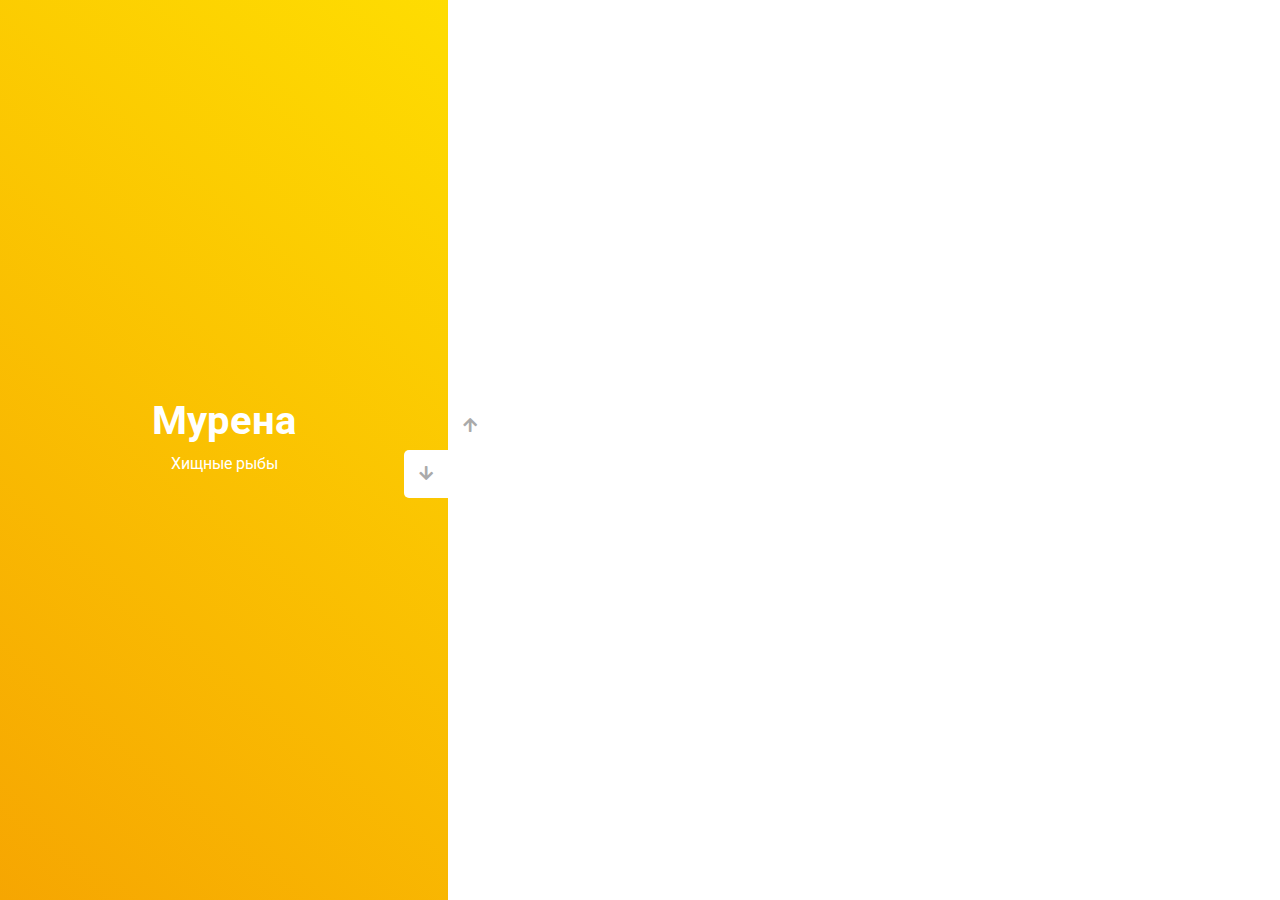
<file: Marathon/marathon-urok-3/index.html>
<!DOCTYPE html>
<html lang="en">
  <head>
    <meta charset="UTF-8" />
    <meta name="viewport" content="width=device-width, initial-scale=1.0" />
    <link
      rel="stylesheet"
      href="https://cdnjs.cloudflare.com/ajax/libs/font-awesome/5.15.1/css/all.min.css"
    />
    <link rel="stylesheet" href="style.css" />
    <title>Слайдер | Проект 3</title>
  </head>
  <body>
    <div class="container">
      <div class="sidebar">
        <div
          style="
            background: linear-gradient(229.99deg, #b0e7ea -26%, #bde4e8 145%);
          "
        >
          <h1 class="fish-old">Геликоприон</h1>
          <p class="fish-old">Вымершие хищные рыбы</p>
        </div>

        <div
                style="
            background: linear-gradient(215.32deg, #f90306 -1%, #9e0706 124%);
          "
        >
          <h1>Скорпена</h1>
          <p>Хищные рыбы</p>
        </div>

        <div
                style="
            background: linear-gradient(221.87deg, #2d666e 1%, #05170a 128%);
          "
        >
          <h1>Барракуда</h1>
          <p>Хищные рыбы</p>
        </div>

        <div
                style="
            background: linear-gradient(215.32deg, #08293b -1%, #010504 124%);
          "
        >
          <h1>Рыба-меч</h1>
          <p>Хищные рыбы</p>
        </div>

        <div
          style="
            background: linear-gradient(220.16deg, #ffe101 -8%, #f39102 138%);
          "
        >
          <h1>Мурена</h1>
          <p>Хищные рыбы</p>
        </div>
      </div>
      <div class="main-slide">
        <div
          style="
            background-image: url('https://funart.pro/uploads/posts/2021-10/1633884685_52-funart-pro-p-sablezub-riba-zhivotnie-krasivo-foto-54.jpg');
          "
        ></div>
        <div
                style="
            background-image: url('https://activefisher.net/wp-content/uploads/b/9/2/b92c5ca7c684042d3fefb351ee95e827.jpg');
          "
        ></div>
        <div
          style="
            background-image: url('https://fs.tonkosti.ru/74/b0/74b0gphdui048c4o8ggws88g0.jpg');
          "
        ></div>
        <div
          style="
            background-image: url('http://faunazoo.ru/wp-content/uploads/2018/04/%D0%A1%D0%BA%D0%BE%D1%80%D0%BF%D0%B5%D0%BD%D0%B0.jpg');
          "
        ></div>
        <div
          style="
            background-image: url('http://img-fotki.yandex.ru/get/6733/137106206.57f/0_130e7d_c282aa22_orig.jpg');
          "
        ></div>
      </div>
      <div class="controls">
        <button class="down-button">
          <i class="fas fa-arrow-down"></i>
        </button>
        <button class="up-button">
          <i class="fas fa-arrow-up"></i>
        </button>
      </div>
    </div>
  <script src="app.js"></script>
  </body>
</html>
</file>
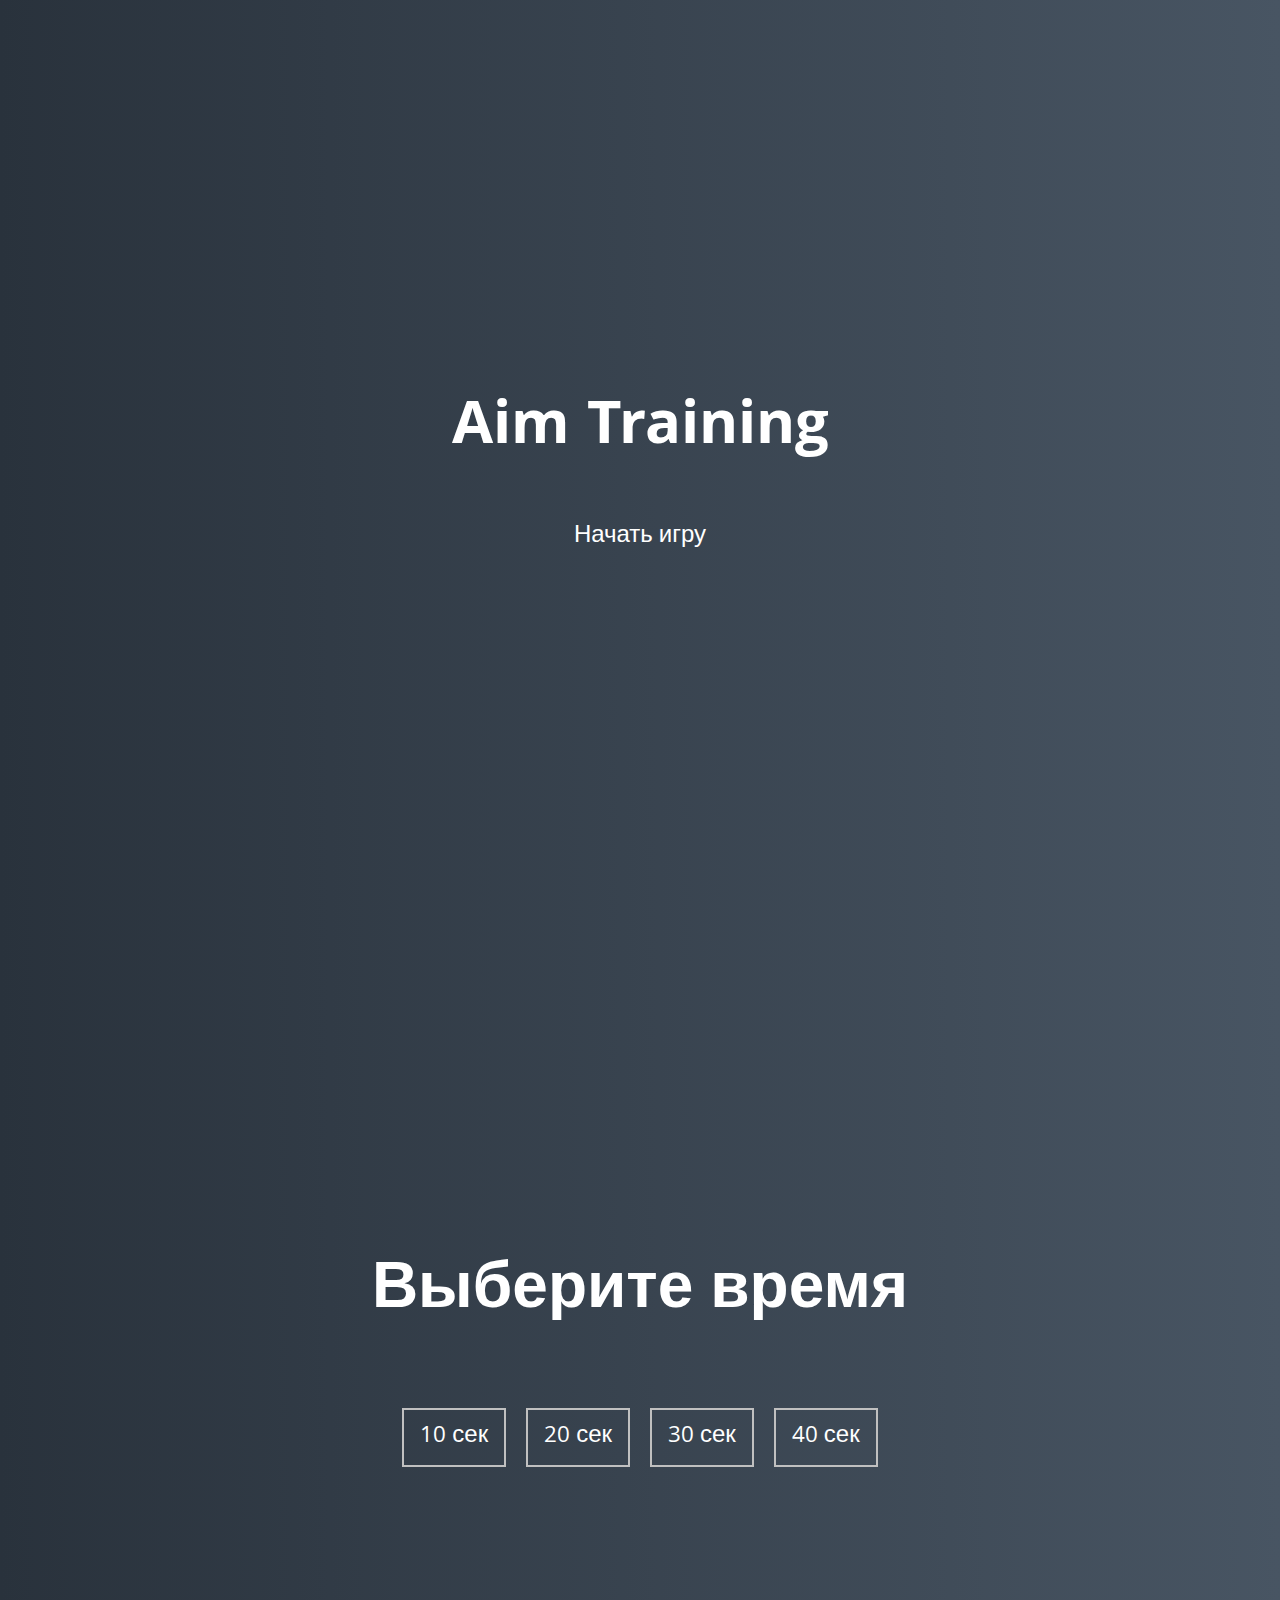
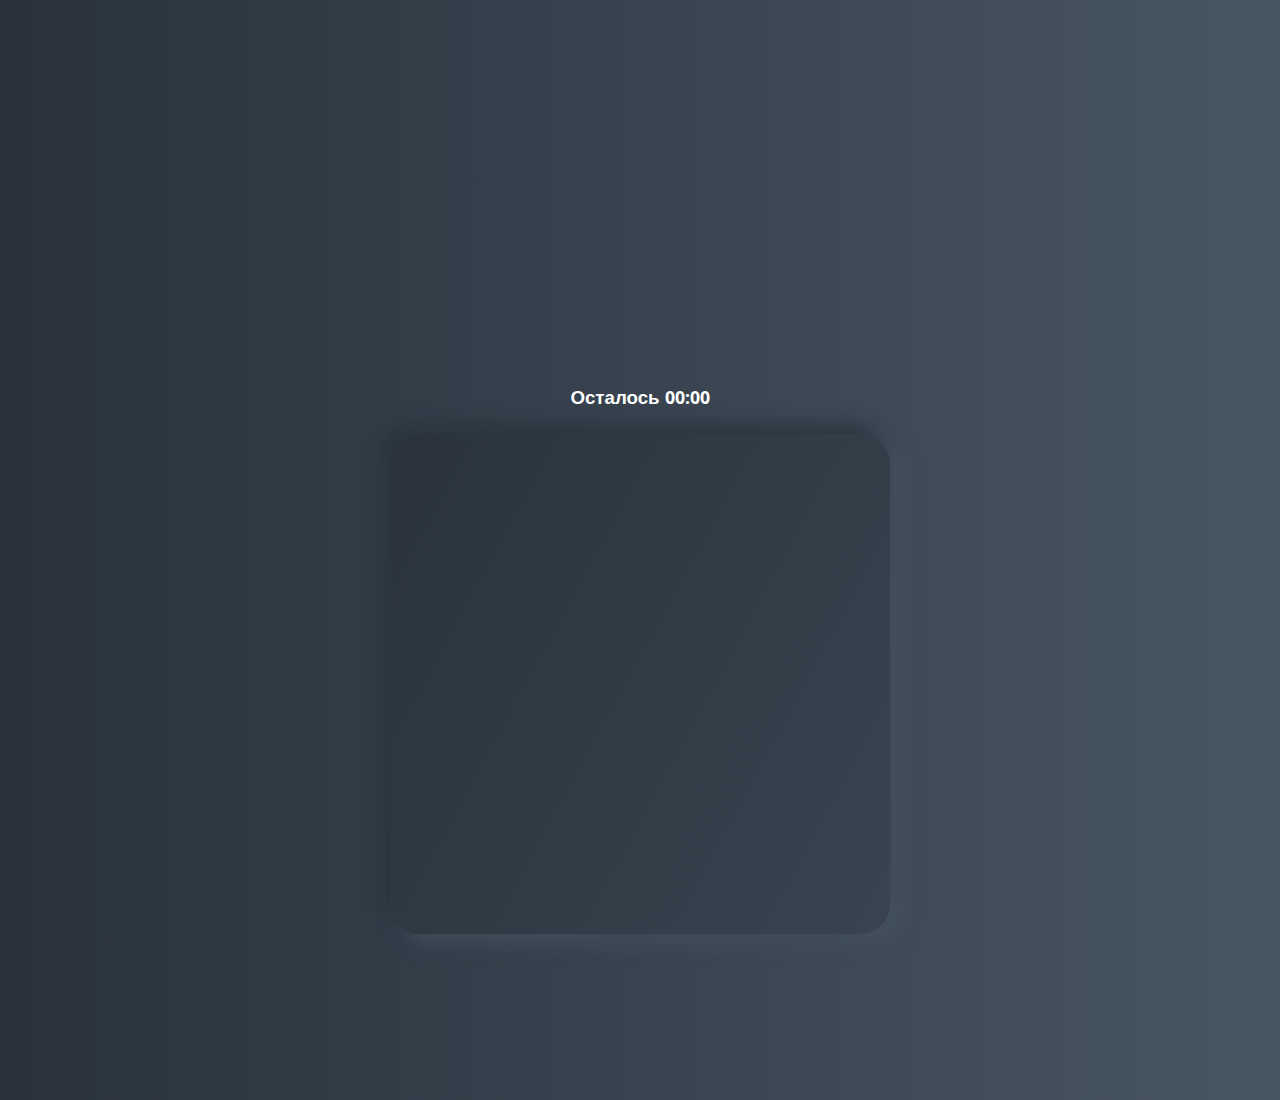
<file: Marathon/marathon-urok-5/index.html>
<!DOCTYPE html>
<html lang="en">
  <head>
    <meta charset="UTF-8" />
    <meta name="viewport" content="width=device-width, initial-scale=1.0" />
    <link rel="stylesheet" href="styles.css" />
    <title>Aim Training | Проект 5</title>
  </head>
  <body>
    <div class="screen">
      <h1>Aim Training</h1>
      <a href="#" class="start" id="start">Начать игру</a>
    </div>

    <div class="screen">
      <h1>Выберите время</h1>
      <ul class="time-list" id="time-list">
        <li>
          <button class="time-btn" data-time="10">
            10 сек
          </button>
        </li>
        <li>
          <button class="time-btn" data-time="20">
            20 сек
          </button>
        </li>
        <li>
          <button class="time-btn" data-time="30">
            30 сек
          </button>
        </li>
        <li>
          <button class="time-btn" data-time="40">
            40 сек
          </button>
        </li>
      </ul>
    </div>

    <div class="screen">
      <h3>Осталось <span id="time">00:00</span></h3>
      <div class="board" id="board"></div>
    </div>
  <script src="app.js"></script>
  </body>
</html>
</file>
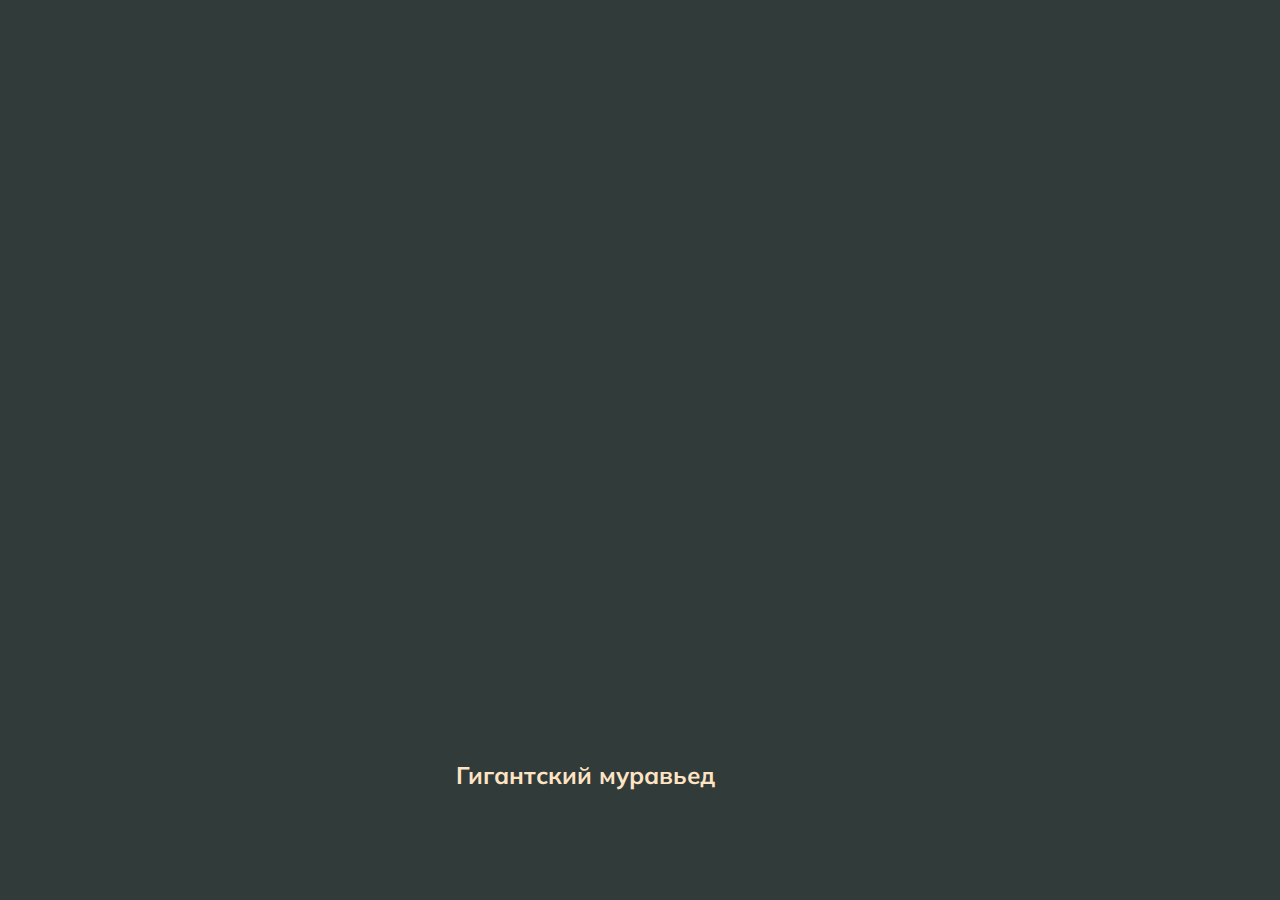
<file: Marathon/marathon-urok-1/01/index.html>
<!DOCTYPE html>
<html lang="en">
<head>
  <meta charset="UTF-8" />
  <meta name="viewport" content="width=device-width, initial-scale=1.0" />
  <link rel="stylesheet" href="styles.css" />
  <title>Карточки | Проект 1</title>
</head>
<body>
<div class="container">
  <div
      class="slide"
      style="background-image: url('https://s10.stc.all.kpcdn.net/family/wp-content/uploads/2022/12/top-ehkzoticheskie-zhivotnye-dlya-doma-960h540-960x540.jpg');"
  >
    <h3>Енот</h3>
  </div>
  <div
      class="slide"
      style="
          background-image: url('https://s14.stc.all.kpcdn.net/family/wp-content/uploads/2022/12/photo-ehkzoticheskie-zhivotnye-dlya-doma-05-630x368-1.jpg');
        "
  >
    <h3>Полосатый скунс</h3>
  </div>
  <div
      class="slide"
      style="
          background-image: url('https://s12.stc.all.kpcdn.net/family/wp-content/uploads/2022/12/photo-ehkzoticheskie-zhivotnye-dlya-doma-04-630x368-1.jpg');
        "
  >
    <h3>Медленный лори</h3>
  </div>
  <div
      class="slide"
      style="
          background-image: url('https://s6.stc.all.kpcdn.net/family/wp-content/uploads/2022/12/photo-ehkzoticheskie-zhivotnye-dlya-doma-01-630x368-1.jpg');
        "
  >
    <h3>Фенек</h3>
  </div>
  <div
      class="slide active"
      style="
          background-image: url('https://s7.stc.all.kpcdn.net/family/wp-content/uploads/2022/12/photo-ehkzoticheskie-zhivotnye-dlya-doma-06-630x368-1.jpg');
        "
  >
    <h3>Гигантский муравьед</h3>
  </div>
</div>
<script src="app.js"></script>
</body>
</html>
</file>
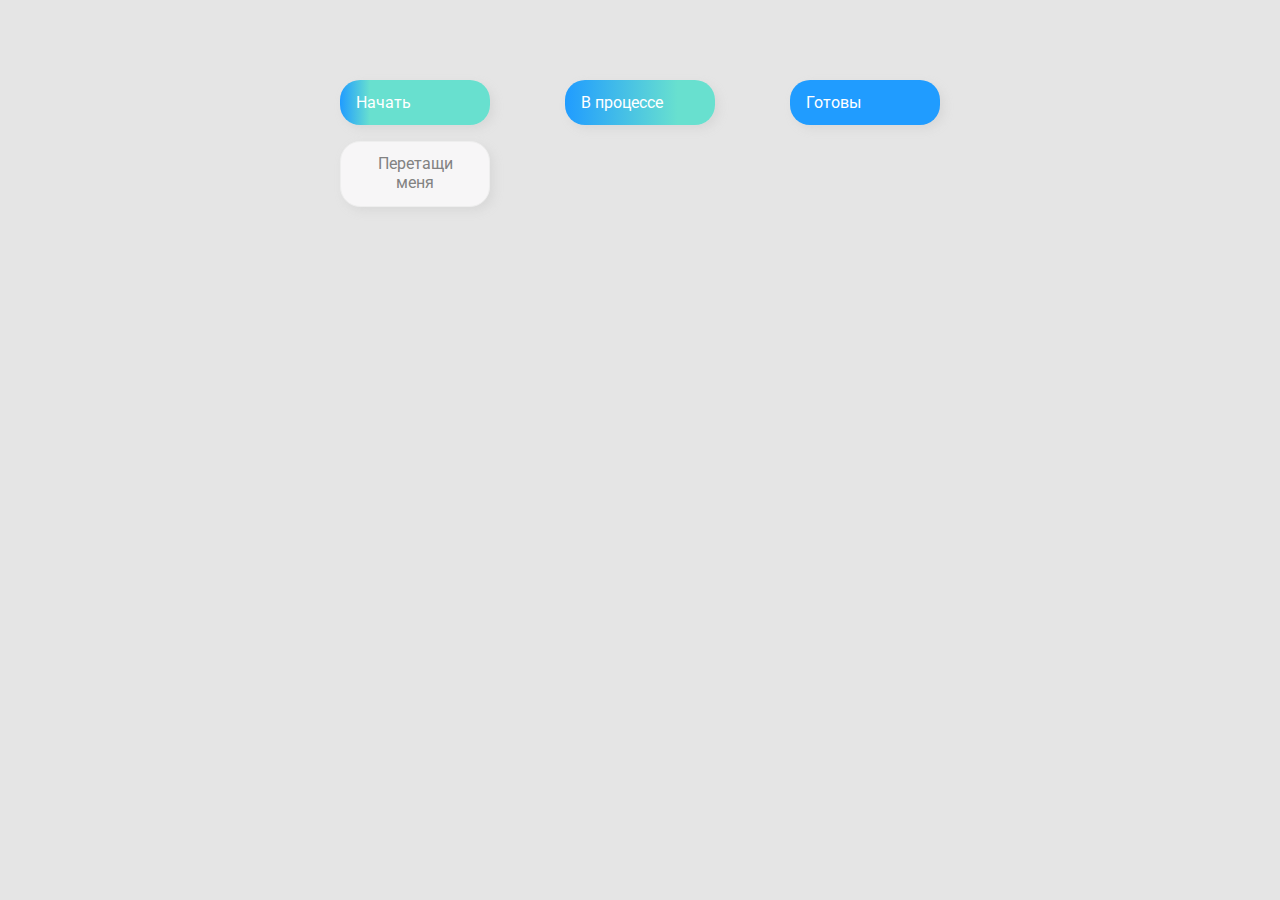
<file: Marathon/marathon-urok-2/02/index.html>
<!DOCTYPE html>
<html lang="en">
  <head>
    <meta charset="UTF-8" />
    <meta name="viewport" content="width=device-width, initial-scale=1.0" />
    <link rel="stylesheet" href="styles.css" />
    <title>Drag & Drop | Проект 2</title>
  </head>
  <body>
    <div>
      <div class="row">
        <div class="col-header start">Начать</div>
        <div class="col-header progress">В процессе</div>
        <div class="col-header done">Готовы</div>
      </div>

      <div class="row">
        <div class="placeholder">
          <div class="item" draggable="true">Перетащи меня</div>
        </div>
        <div class="placeholder"></div>
        <div class="placeholder"></div>
      </div>
    </div>
  <script src="app.js"></script>
  </body>
</html>
</file>
<file: Marathon/marathon-urok-3/style.css>
@import url("https://fonts.googleapis.com/css?family=Roboto&display=swap");

* {
  box-sizing: border-box;
  margin: 0;
  padding: 0;
}

body {
  font-family: "Roboto", sans-serif;
  height: 100vh;
}

.container {
  position: relative;
  overflow: hidden;
  width: 100vw;
  height: 100vh;
}

.sidebar {
  height: 100%;
  width: 35%;
  position: absolute;
  top: 0;
  left: 0;
  transition: transform 0.5s ease-in-out;
}

.sidebar > div {
  height: 100%;
  width: 100%;
  display: flex;
  flex-direction: column;
  align-items: center;
  justify-content: center;
  color: #fff;
}

.sidebar h1 {
  font-size: 40px;
  margin-bottom: 10px;
  margin-top: -30px;
}

.main-slide {
  height: 100%;
  position: absolute;
  top: 0;
  left: 35%;
  width: 65%;
  transition: transform 0.5s ease-in-out;
}

.main-slide > div {
  background-repeat: no-repeat;
  background-size: cover;
  background-position: center center;
  height: 100%;
  width: 100%;
}

button {
  background-color: #fff;
  border: none;
  color: #aaa;
  cursor: pointer;
  font-size: 16px;
  padding: 15px;
}

button:hover {
  color: #222;
}

button:focus {
  outline: none;
}

.container .controls button {
  position: absolute;
  left: 35%;
  top: 50%;
  z-index: 100;
}

.container .controls .down-button {
  transform: translateX(-100%);
  border-top-left-radius: 5px;
  border-bottom-left-radius: 5px;
}

.container .controls .up-button {
  transform: translateY(-100%);
  border-top-right-radius: 5px;
  border-bottom-right-radius: 5px;
}

.fish-old {
  color: #08293b;
}
</file>
<file: Marathon/marathon-urok-5/styles.css>
@import url("https://fonts.googleapis.com/css?family=Khula&display=swap");

* {
  box-sizing: border-box;
}

body {
  color: #fff;
  font-family: "Khula", sans-serif;
  height: 100vh;
  overflow: hidden;
  margin: 0;
  text-align: center;
}

a {
  color: #fff;
  text-decoration: none;
}

a:hover {
  color: #16d9e3;
}

.start {
  font-size: 1.5rem;
}

h1 {
  line-height: 1.4;
  font-size: 4rem;
}

.screen {
  display: flex;
  flex-direction: column;
  align-items: center;
  justify-content: center;
  height: 100vh;
  width: 100vw;
  transition: margin 0.5s ease-out;
  background: linear-gradient(90deg, #29323c 0%, #485563 100%);
}

.screen.up {
  margin-top: -100vh;
}

.time-list {
  display: flex;
  flex-wrap: wrap;
  justify-content: center;
  list-style: none;
  padding: 0;
}

.time-list li {
  margin: 10px;
}

.time-btn {
  background-color: transparent;
  border: 2px solid #c0c0c0;
  color: #fff;
  cursor: pointer;
  font-family: inherit;
  padding: 0.5rem 1rem;
  font-size: 1.5rem;
}

.time-btn:hover {
  border: 2px solid #16d9e3;
  color: #16d9e3;
}

.hide {
  opacity: 0;
}

.primary {
  color: #16d9e3;
}

.board {
  display: flex;
  justify-content: center;
  align-items: center;
  position: relative;
  width: 500px;
  height: 500px;
  background: linear-gradient(118.38deg, #29323c -4.6%, #485563 200.44%);
  box-shadow: -8px -8px 20px #2a333d, 10px 7px 20px #475462;
  border-radius: 30px;
  overflow: hidden;
}

.circle {
  background: linear-gradient(90deg, #16d9e3 0%, #30c7ec 47%, #46aef7 100%);
  position: absolute;
  border-radius: 50%;
  cursor: pointer;
}
</file>
<file: Marathon/marathon-urok-1/01/styles.css>
@import url('https://fonts.googleapis.com/css?family=Muli&display=swap'); 

* {
  box-sizing: border-box;
}

body {
  font-family: 'Muli', sans-serif;
  overflow: hidden;
  margin: 0;
  background: #313b3a;
  height: 100vh;
  display: flex;
  justify-content: center;
  align-items: center;
}

.container {
  width: 100%;
  display: flex;
  padding: 0 20px;
  }

.slide {
  height: 80vh;
  border-radius: 20px;
  margin: 10px;
  cursor: pointer;
  color: bisque;
  flex: 1;
  background-size: cover;
  background-position: center;
  background-repeat: no-repeat;
  position: relative;
  transition: all 500ms ease-in-out;
}


.slide h3 {
  position: absolute;
  font-size: 24px;
  bottom: 20px;
  left: 20px;
  margin: 0;
  opacity: 0;
}

.slide.active {
  flex: 10;
}

.slide.active h3 {
  opacity: 1;
  transition: opacity 0.3s ease-in 0.4s;
}
</file>
<file: Marathon/marathon-urok-2/02/styles.css>
@import url("https://fonts.googleapis.com/css?family=Roboto&display=swap");

* {
  box-sizing: border-box;
}

body {
  font-family: "Roboto", sans-serif;
  background-color: #e5e5e5;
  display: flex;
  padding-top: 5rem;
  justify-content: center;
  overflow: hidden;
  margin: 0;
}

.row {
  display: flex;
  width: 600px;
  justify-content: space-between;
  margin-bottom: 1rem;
}

.col-header {
  width: 150px;
  box-shadow: 4px 4px 9px rgba(198, 198, 198, 0.36);
  border-radius: 20px;
  padding: 0.8rem 1rem;
  color: #fff;
}

.item {
  width: 150px;
  height: 66px;
  border: 1px solid #eee;
  box-shadow: 4px 4px 9px rgba(198, 198, 198, 0.36);
  border-radius: 20px;
  background: #f7f6f7;
  padding: 0.8rem 1rem;
  color: #828282;
  text-align: center;
  cursor: grab;
}

.item:active {
  cursor: grabbing;
}

.placeholder {
  width: 150px;
  height: 66px;
}

.start {
  background: linear-gradient(90deg, #209cff 0%, #68e0cf 20%);
}

.progress {
  background: linear-gradient(90deg, #209cff 0%, #68e0cf 75%);
}

.done {
  background: #209cff;
}

.hold {
  border: 3px solid darkred;
  background: gainsboro;
}

.hide {
  display: none;
}

.hovered {
  border-top: 2px solid cadetblue;
}
</file>
